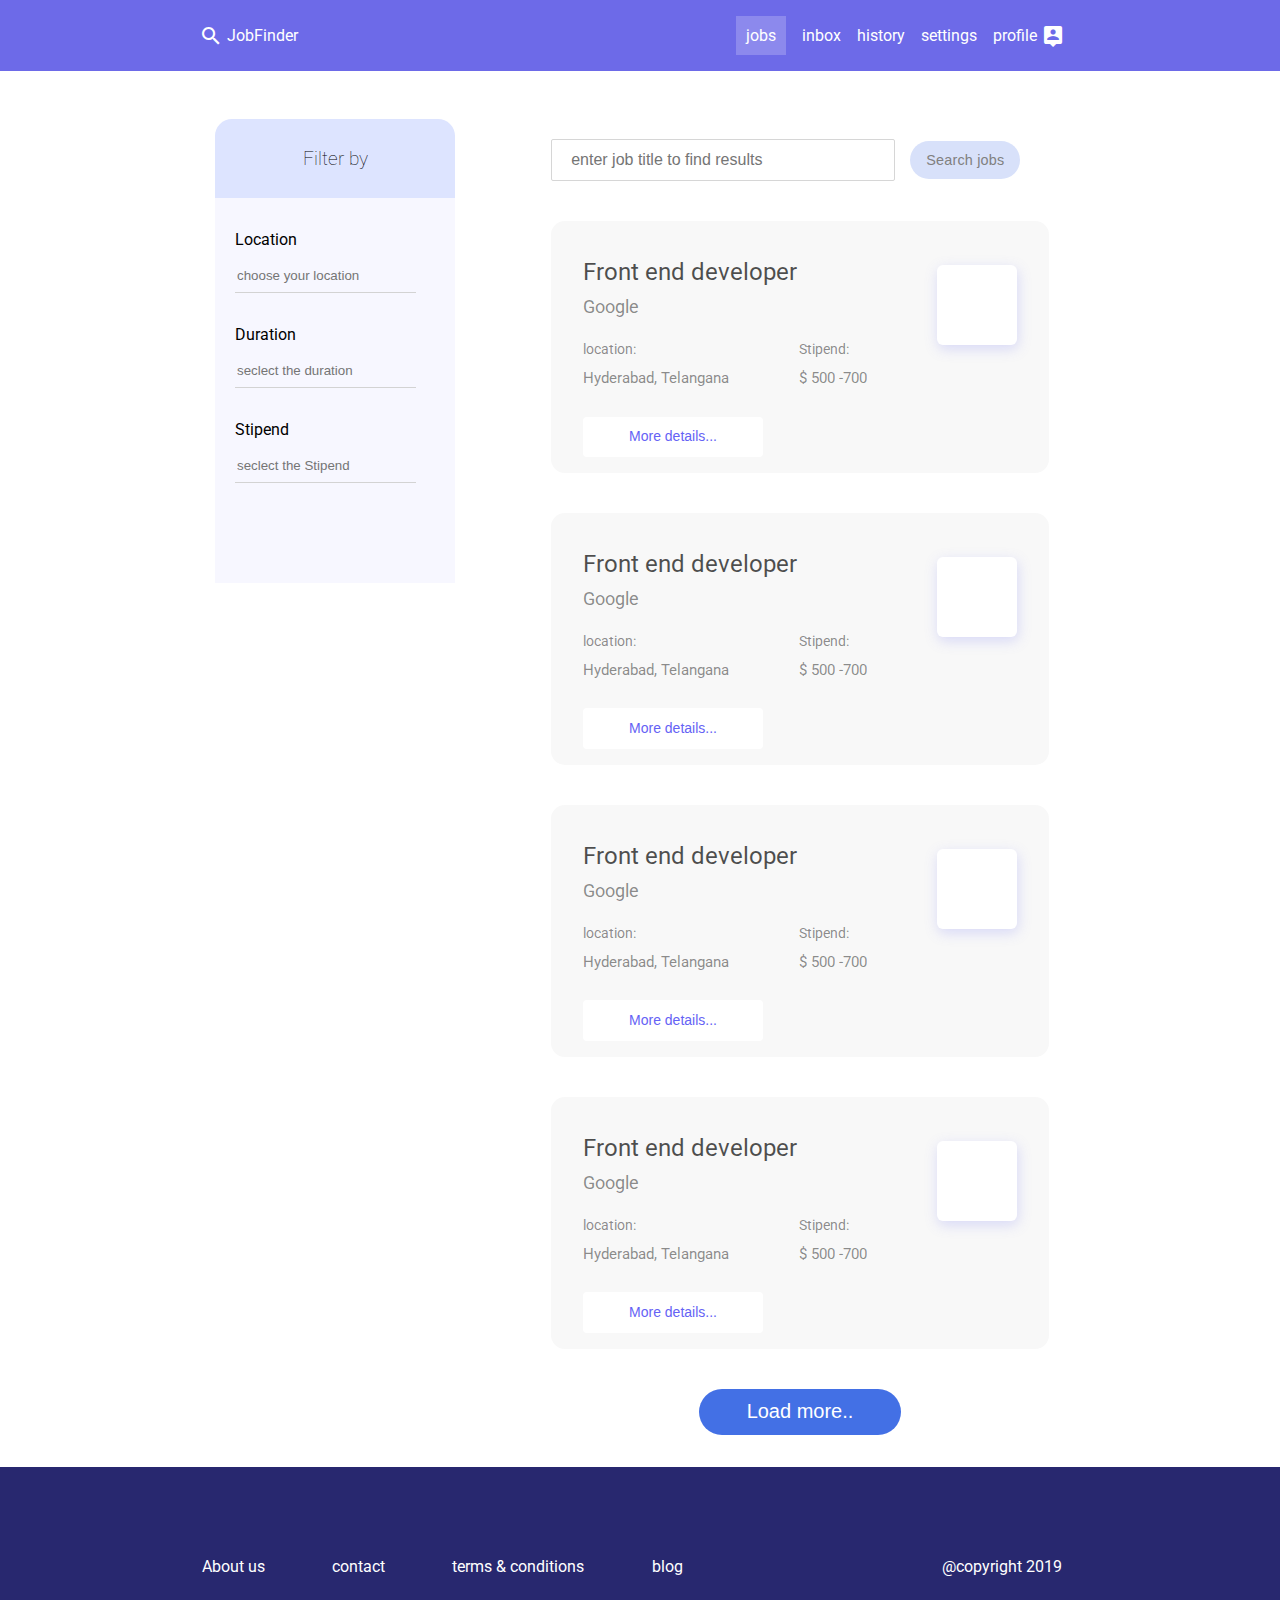
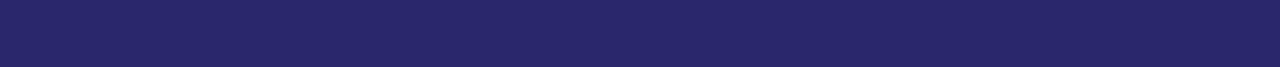
<file: index.html>
<!DOCTYPE html>
<html lang="en">

<head>
    <meta charset="UTF-8">
    <meta name="viewport" content="width=device-width, initial-scale=1.0">
    <meta http-equiv="X-UA-Compatible" content="ie=edge">
    <title>joblist-ui</title>
    <!-- font family -->
    <link href="https://fonts.googleapis.com/css?family=Roboto:400,700&display=swap" rel="stylesheet">
    <!-- material icons -->
    <link href="https://fonts.googleapis.com/icon?family=Material+Icons" rel="stylesheet">
    <!-- style sheet -->
    <link rel="stylesheet" href="css/style.css">


</head>

<body>
    
    
    <nav >
    <a href="blank.html">   <span class="logo">
                <i class="material-icons">
                search
                </i>
               <span>JobFinder</span>
        </span>
        </a>
        <ul>
            <li class="active"><a href="">jobs</a> </li>
            <li><a href="blank.html">inbox</a></li>
            <li><a href="blank.html">history</a></li>
            <li><a href="blank.html">settings</a></li>
            <li>
                <a href="blank.html">
                     <span>profile</span>
                <i class="material-icons">
                    person_pin
                </i>
            </a>
                
            </li>
        </ul>
    </nav>
   
       <div class="main mt-1">
            <section class=" mb-3">
                <div class="filter">
                    <div class="title">
                        <h3>Filter by</h3>
                    </div>
                    <div class="filter-item">
                        <div class="items">
                            <p>Location</p>
                            <input type="text" placeholder="choose your location">
                        </div>
                        <div class="items">
                            <p>Duration</p>
                            <input type="text" placeholder="seclect the duration">
                        </div>
                        <div class="items">
                            <p>Stipend</p>
                            <input type="text" placeholder="seclect the Stipend">
                        </div>
                    </div>
                </div>
            </section>
            
            <section class="list ">
                <div class="search-block">
                    <input class="search-box" type="search" placeholder="enter job title to find results">
                    <button class="btn">Search jobs</button>
                </div>
            
                <div class="cards">
                    <div class="card">
                        <div class="card-title">
                            <p>Front end developer</p>
                        </div>
                        <div class="card-company">
                            <p>Google</p>
                        </div>
                        <div class="three-rows">
                            <div class="location">
                                <div class="small">location:</div>
                                <div class="big">
                                    <p>Hyderabad, Telangana</p>
                                </div>
                            </div>
                            <div class="location">
                                <div class="small">Stipend:</div>
                                <div class="big">
                                    <p>$ 500 -700</p>
                                </div>
                            </div>
                            <div class="card-logo">
                            </div>
            
                        </div>
                        <button class="card-btn">More details...</button>
            
                    </div>
            
            
                    <div class="card">
                        <div class="card-title">
                            <p>Front end developer</p>
                        </div>
                        <div class="card-company">
                            <p>Google</p>
                        </div>
                        <div class="three-rows">
                            <div class="location">
                                <div class="small">location:</div>
                                <div class="big">
                                    <p>Hyderabad, Telangana</p>
                                </div>
                            </div>
                            <div class="location">
                                <div class="small">Stipend:</div>
                                <div class="big">
                                    <p>$ 500 -700</p>
                                </div>
                            </div>
                            <div class="card-logo">
                            </div>
            
                        </div>
                        <button class="card-btn">More details...</button>
            
                    </div>
            
                    <div class="card">
                        <div class="card-title">
                            <p>Front end developer</p>
                        </div>
                        <div class="card-company">
                            <p>Google</p>
                        </div>
                        <div class="three-rows">
                            <div class="location">
                                <div class="small">location:</div>
                                <div class="big">
                                    <p>Hyderabad, Telangana</p>
                                </div>
                            </div>
                            <div class="location">
                                <div class="small">Stipend:</div>
                                <div class="big">
                                    <p>$ 500 -700</p>
                                </div>
                            </div>
                            <div class="card-logo">
                            </div>
            
                        </div>
                        <button class="card-btn">More details...</button>
            
                    </div>
            
                    <div class="card">
                        <div class="card-title">
                            <p>Front end developer</p>
                        </div>
                        <div class="card-company">
                            <p>Google</p>
                        </div>
                        <div class="three-rows">
                            <div class="location">
                                <div class="small">location:</div>
                                <div class="big">
                                    <p>Hyderabad, Telangana</p>
                                </div>
                            </div>
                            <div class="location">
                                <div class="small">Stipend:</div>
                                <div class="big">
                                    <p>$ 500 -700</p>
                                </div>
                            </div>
                            <div class="card-logo">
                            </div>
            
                        </div>
                        <button class="card-btn">More details...</button>
            
                    </div>
            
                    <button class="load-btn">Load more..</button>
            
                </div>
            </section>

       </div>
       
  
    <footer>
       <div class="footer-menu">
            <li>About us</li>
            <li>contact</li>
            <li>terms & conditions</li>
            <li>blog</li>
            <li class="ml-large">@copyright 2019</li>
       </div>
    </footer>
</body>

</html>
</file>
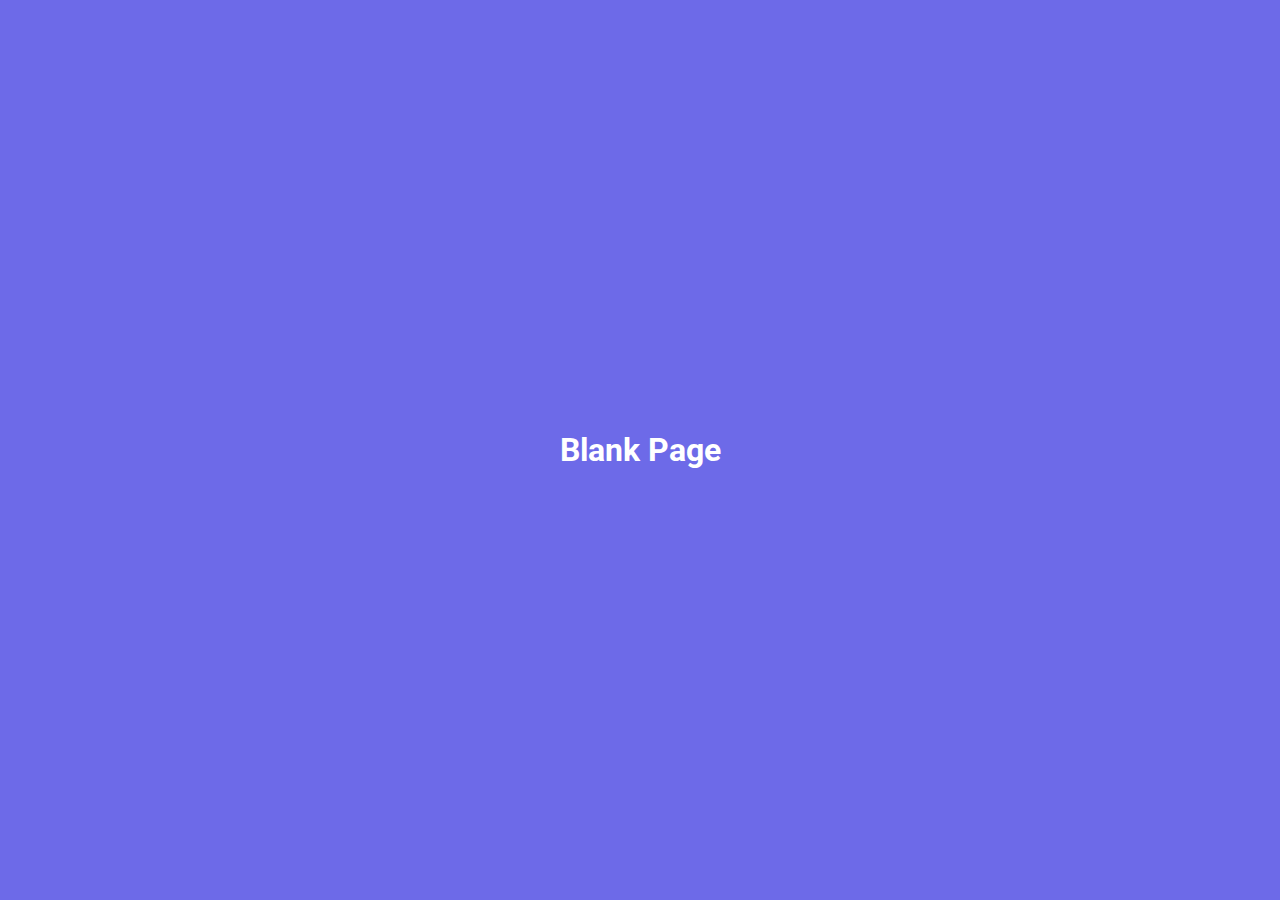
<file: blank.html>
<!DOCTYPE html>
<html lang="en">

<head>
    <meta charset="UTF-8">
    <meta name="viewport" content="width=device-width, initial-scale=1.0">
    <meta http-equiv="X-UA-Compatible" content="ie=edge">
    <title>joblist-ui</title>
    <!-- font family -->
    <link href="https://fonts.googleapis.com/css?family=Roboto:400,700&display=swap" rel="stylesheet">
    <!-- material icons -->
    <link href="https://fonts.googleapis.com/icon?family=Material+Icons" rel="stylesheet">
    <!-- style sheet -->
    <link rel="stylesheet" href="css/style.css">
    <style>
        body{
            background: var(--blue-color);
            height: 100vh;
            display: flex;
            justify-content: center;
            align-items: center;
            color  : var(--white-text);
        }
    </style>

</head>

<body>

    <h1>Blank Page</h1>
</body>

</html>
</file>
<file: css/style.css>
@import url("components/nav.css");
@import url("components/cards.css");
@import url("components/filter.css");
@import url("components/footer.css");

*, 
*::after, 
*::before {
    box-sizing: border-box;
}
html,
body {
    margin: 0;
    padding: 0;
    font-family: 'Roboto', sans-serif;
}

:root {
  --blue-color: #6D6AE8;
  --white-text: #ffffff;
  --black-text: #000000;

}
.container{
    max-width: 960px;
    margin: 0 auto;
}
a{
    text-decoration: none;
    color: inherit;
}
</file>
